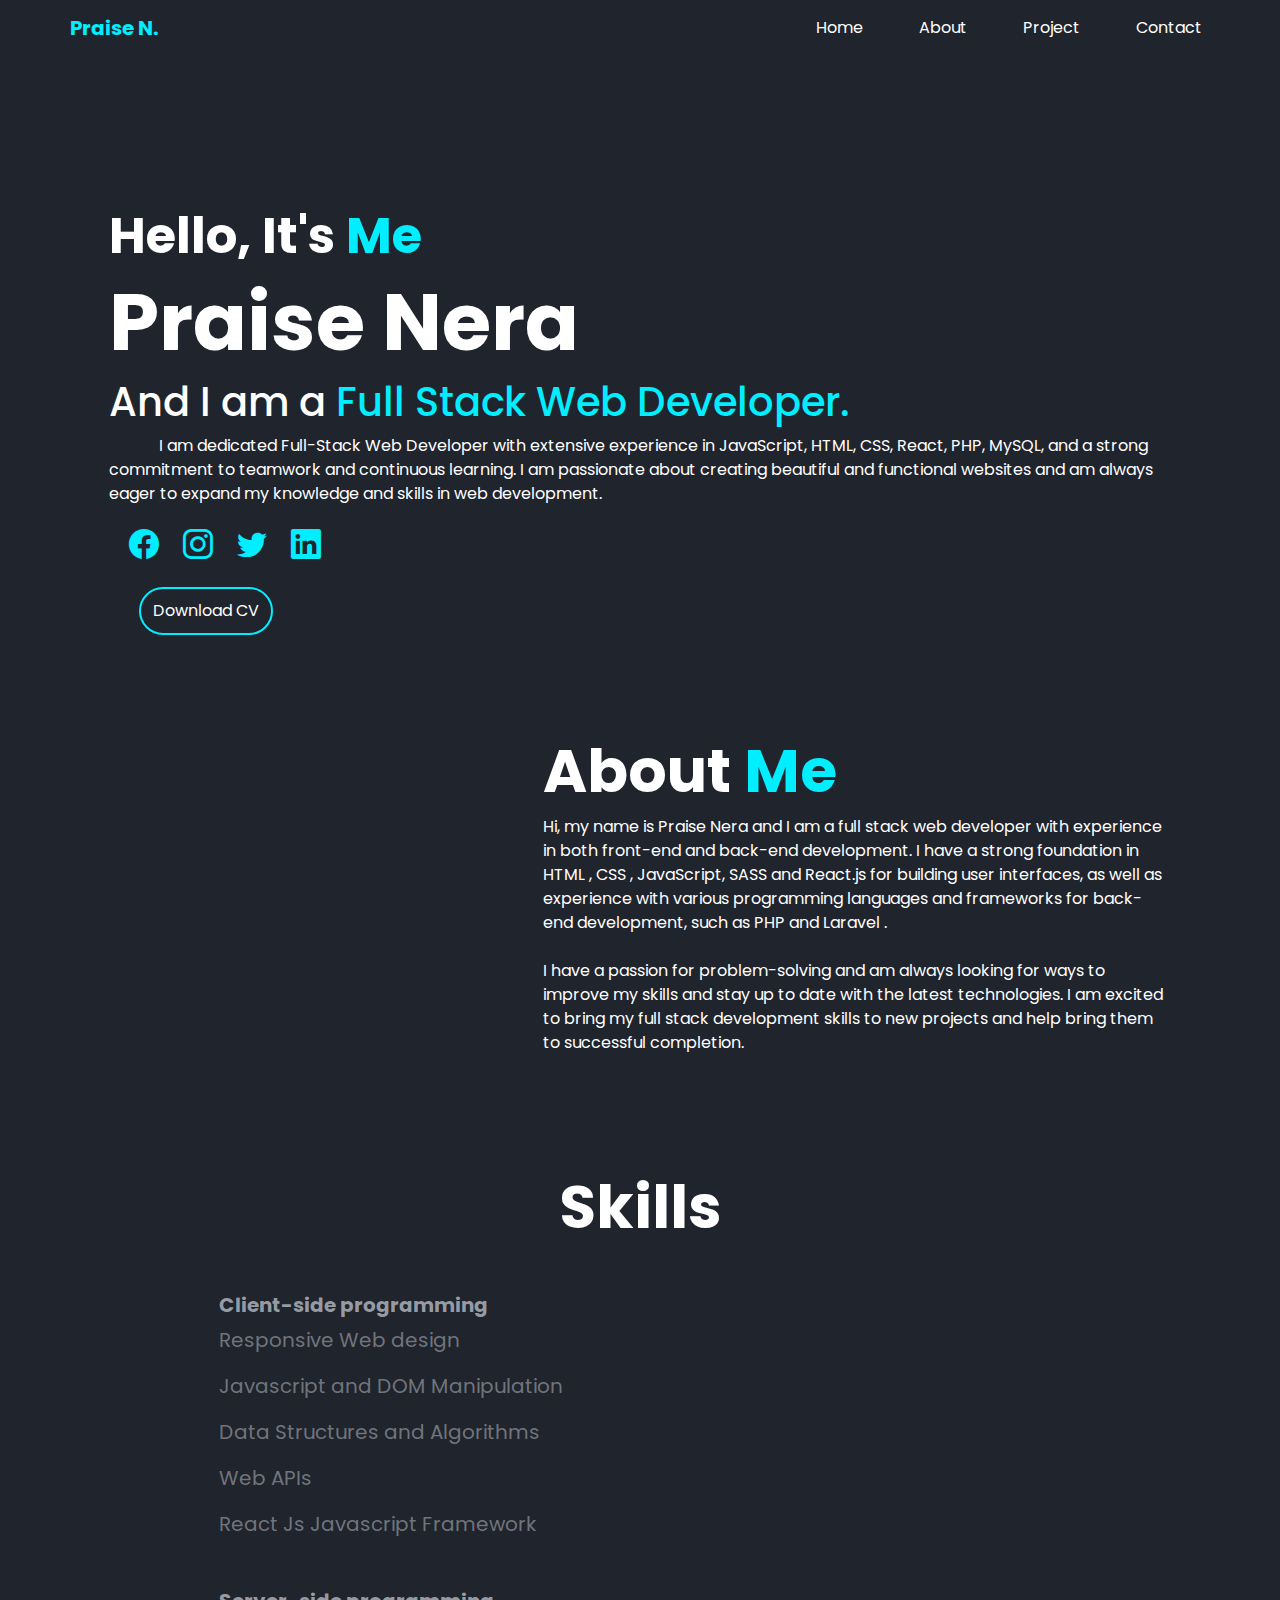
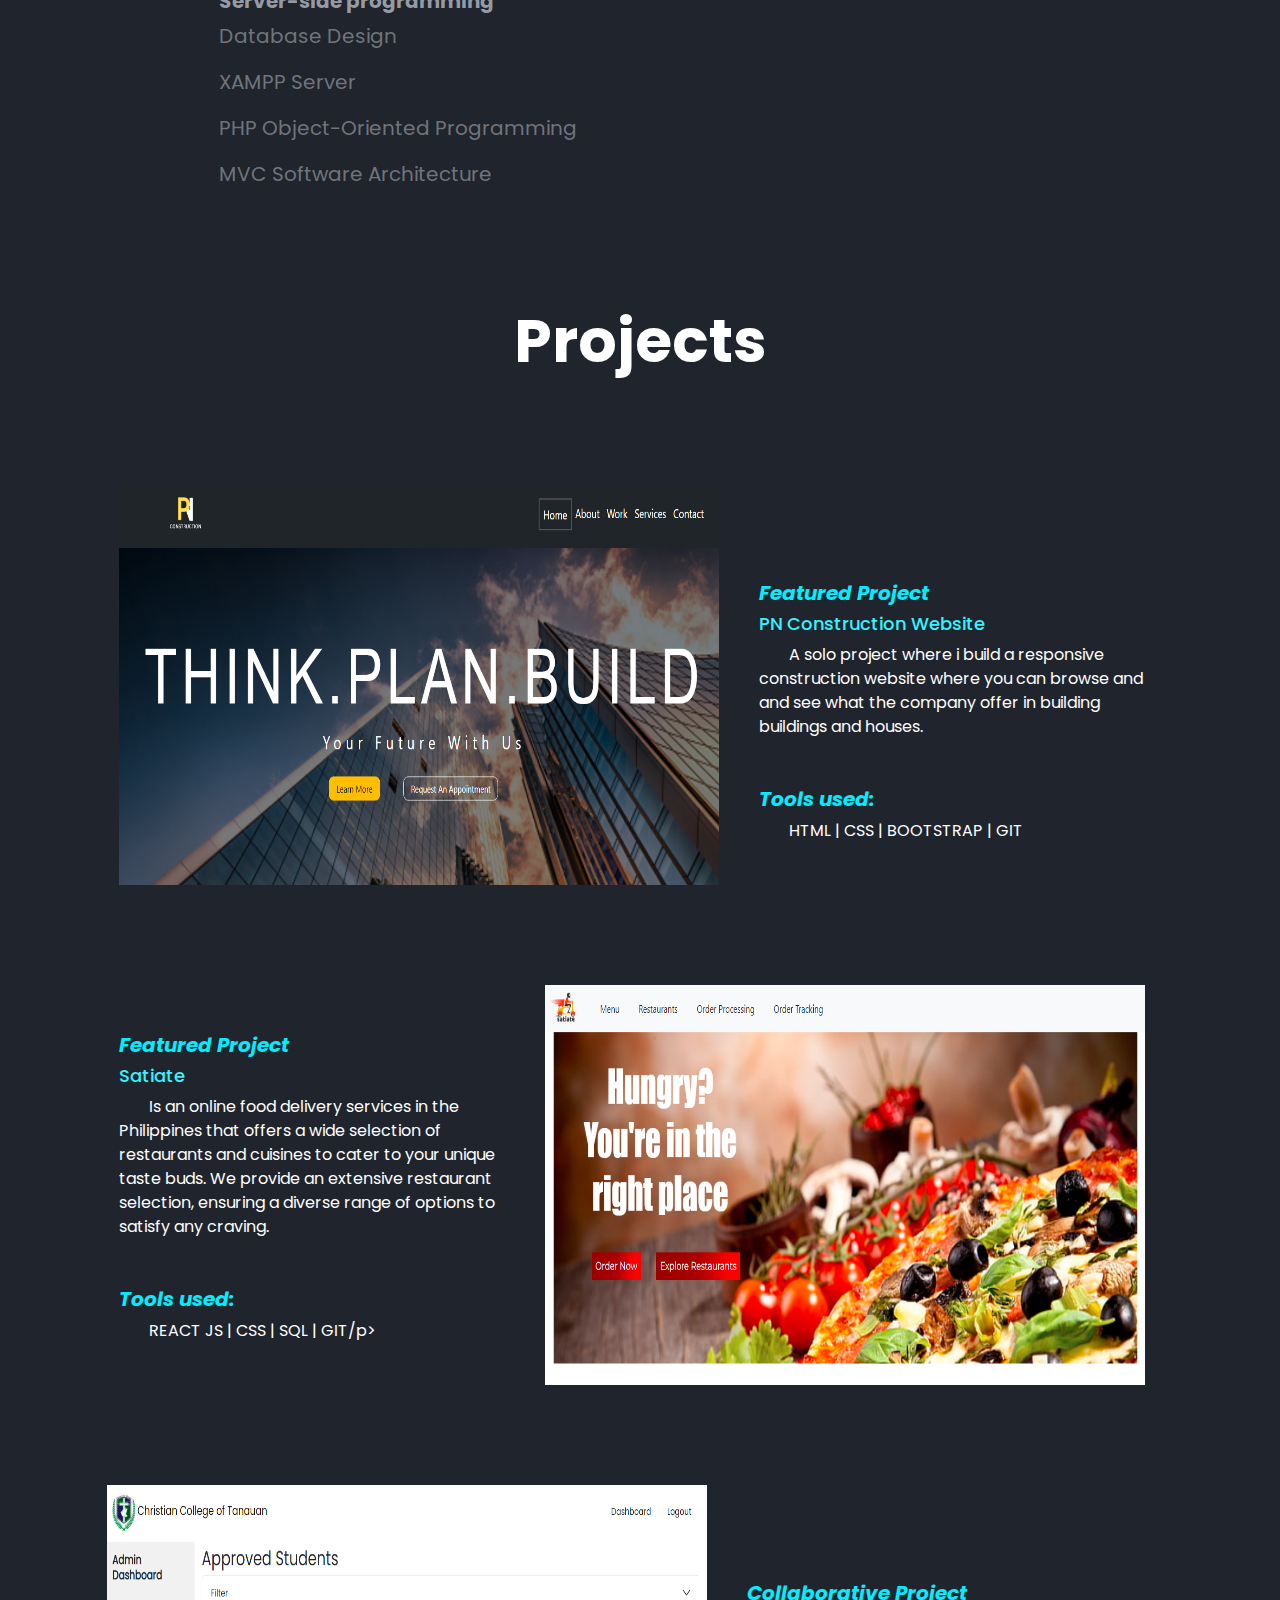
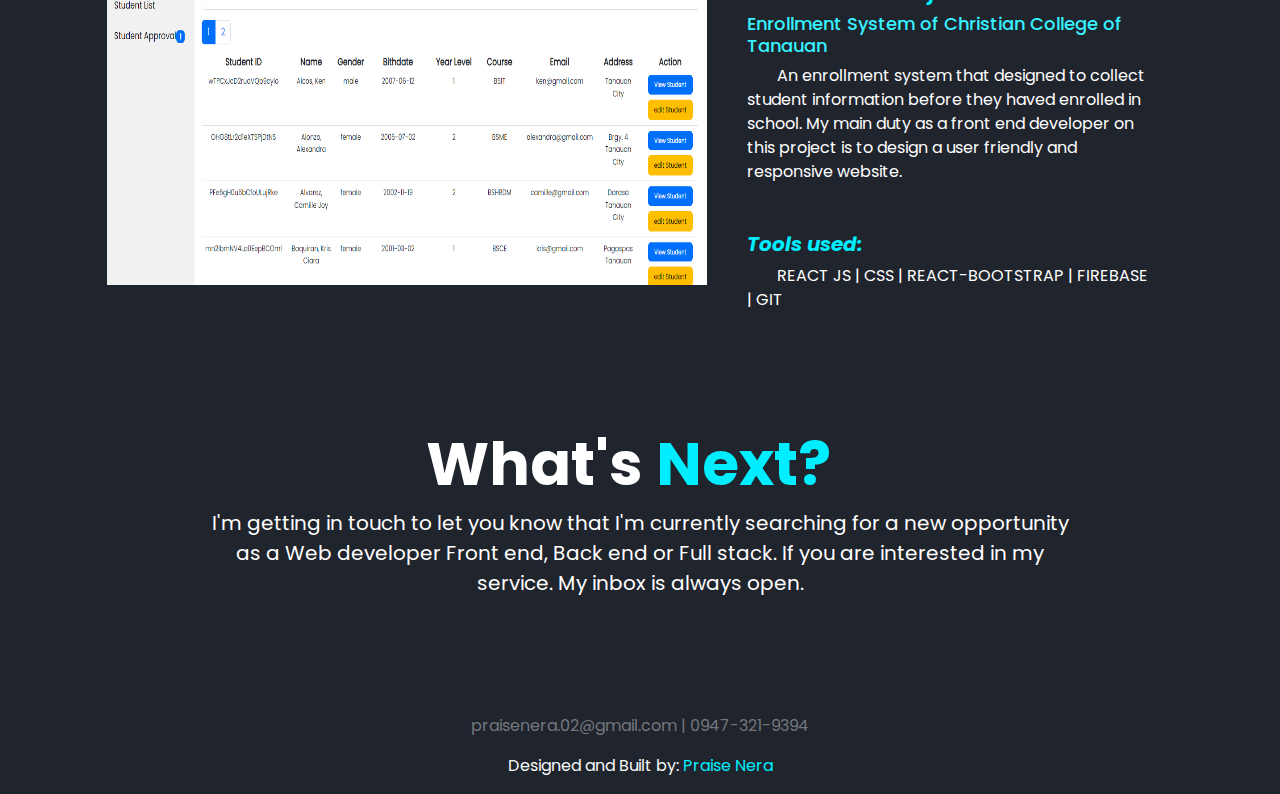
<file: index.html>
<!DOCTYPE html>
<html lang="en">
  <head>
    <meta charset="UTF-8" />
    <meta name="viewport" content="width=device-width, initial-scale=1.0" />
    <link
      rel="stylesheet"
      href="https://cdn.jsdelivr.net/npm/bootstrap@5.2.0/dist/css/bootstrap.min.css"
    />
    <link
      rel="stylesheet"
      href="https://cdn.jsdelivr.net/npm/bootstrap-icons@1.3.0/font/bootstrap-icons.css"
    />
    <link rel="preconnect" href="https://fonts.googleapis.com" />
    <link rel="preconnect" href="https://fonts.gstatic.com" crossorigin />
    <link
      href="https://fonts.googleapis.com/css2?family=Poppins&display=swap"
      rel="stylesheet"
    />
    <script src="https://ajax.googleapis.com/ajax/libs/jquery/3.6.0/jquery.min.js"></script>
    <script src="https://cdn.jsdelivr.net/npm/bootstrap@5.0.2/dist/js/bootstrap.bundle.min.js"></script>
    <link rel="stylesheet" href="style.css" />
    <script src="index.js"></script>
    <title>Praise Nera | Portfolio</title>
  </head>
  <body>
    <div class="container">
      <div class="row">
        <nav class="navbar navbar-expand-lg">
          <a class="navbar-brand" href="#"><span>Praise N.</span></a>
          <button
            class="navbar-toggler"
            type="button"
            data-toggle="collapse"
            data-target="#navbarNavAltMarkup"
            aria-controls="navbarNavAltMarkup"
            aria-expanded="false"
            aria-label="Toggle navigation"
          >
            <span class="navbar-toggler-icon"></span>
          </button>
          <div class="collapse navbar-collapse" id="navbarNavAltMarkup">
            <div class="navbar-nav ms-auto">
              <a class="nav-item nav-link pe-5" href="#home">Home</a>
              <a class="nav-item nav-link pe-5" href="#about">About</a>
              <a class="nav-item nav-link pe-5" href="#project">Project</a>
              <a class="nav-item nav-link" href="#contact">Contact</a>
            </div>
          </div>
        </nav>
      </div>
    </div>
    <div class="container-hero" id="home">
      <div class="row">
        <div class="col-lg-10 offset-1">
          <h3>Hello, It's <span> Me</span></h3>
          <h1>Praise Nera</h1>
          <h5>And I am a <span>Full Stack Web Developer.</span></h5>
          <p>
            I am dedicated Full-Stack Web Developer with extensive experience in
            JavaScript, HTML, CSS, React, PHP, MySQL, and a strong commitment to
            teamwork and continuous learning. I am passionate about creating
            beautiful and functional websites and am always eager to expand my
            knowledge and skills in web development.
          </p>
          <a
            href="https://www.facebook.com/profile.php?id=100008442061738"
            class="icon"
            ><i class="bi bi-facebook"></i
          ></a>
          <a href="https://www.instagram.com/praise.nera/" class="icon"
            ><i class="bi bi-instagram"></i
          ></a>
          <a href="https://twitter.com/PraiseNera" class="icon"
            ><i class="bi bi-twitter"></i
          ></a>
          <a
            href="https://www.linkedin.com/in/praise-nera-951ab7260?lipi=urn%3Ali%3Apage%3Ad_flagship3_profile_view_base_contact_details%3Bd2IN%2FBX9QX6ZkHHSFc33Qg%3D%3D"
            class="icon"
            ><i class="bi bi-linkedin"></i
          ></a>
          <br />
          <a
            href="https://drive.google.com/file/d/1rG_bNh3zxtDBlwERG6jmD8VtdHEvD_uc/view"
            class="btn"
            >Download CV</a
          >
        </div>
      </div>
    </div>

    <div class="container-about" id="about">
      <div class="row">
        <div class="col-lg-5"></div>
        <div class="col-lg-6">
          <h1>About <span>Me</span></h1>
          <p>
            Hi, my name is Praise Nera and I am a full stack web developer with
            experience in both front-end and back-end development. I have a
            strong foundation in HTML , CSS , JavaScript, SASS and React.js for
            building user interfaces, as well as experience with various
            programming languages and frameworks for back-end development, such
            as PHP and Laravel .
            <br /><br />I have a passion for problem-solving
            and am always looking for ways to improve my skills and stay up to
            date with the latest technologies. I am excited to bring my full
            stack development skills to new projects and help bring them to
            successful completion.
          </p>
        </div>
      </div>
    </div>

    <div class="container-skills">
      <div class="row">
        <div class="col-lg-12 col-sm-12">
          <h1 class="text-center">Skills</h1>
          <div class="col-lg-6 offset-1">
            <div class="container">
              <h5>Client-side programming</h5>
              <p>Responsive Web design</p>
              <p>Javascript and DOM Manipulation</p>
              <p>Data Structures and Algorithms</p>
              <p>Web APIs</p>
              <p>React Js Javascript Framework</p>
            </div>
            <div class="container">
              <h5>Server-side programming</h5>
              <p>Database Design</p>
              <p>XAMPP Server</p>
              <p>PHP Object-Oriented Programming</p>
              <p>MVC Software Architecture</p>
            </div>
          </div>
        </div>
      </div>
    </div>

    <div class="container-project" id="project">
      <div class="row">
        <div class="col-lg-12 text-center">
          <h1>Projects</h1>
        </div>
      </div>
    </div>
    <div class="container-proj">
      <div class="row col-lg-12 offset-1 mp">
        <div class="col-lg-6">
          <a href="https://praisenera.github.io/MP1/">
            <img src="img/mp1.PNG" class="mp1"
          /></a>
        </div>
        <div class="col-lg-4 mt-5">
          <h5 class="mt-5"><i>Featured Project</i></h5>
          <h6>PN Construction Website</h6>
          <p>
            A solo project where i build a responsive construction website where
            you can browse and and see what the company offer in building
            buildings and houses.
          </p>
          <h5 class="mt-5"><i>Tools used: </i></h5>
          <p>HTML | CSS | BOOTSTRAP | GIT</p>
          <!-- <h5><i>Tools used: </i></h5>
          <img src="img/html.png" class="tool" alt="html" />
          <img src="img/css.png" class="tool" alt="css" /> -->
        </div>
      </div>
      <div class="row col-lg-12 offset-1 mp">
        <div class="col-lg-4">
          <h5 class="mt-5"><i>Featured Project</i></h5>
          <h6>Satiate</h6>
          <p>
            Is an online food delivery services in the Philippines that offers a
            wide selection of restaurants and cuisines to cater to your unique
            taste buds. We provide an extensive restaurant selection, ensuring a
            diverse range of options to satisfy any craving.
          </p>
          <h5 class="mt-5"><i>Tools used: </i></h5>
          <p>REACT JS | CSS | SQL | GIT/p></p>
        </div>

        <div class="col-lg-6">
          <img src="img/mp2.PNG" alt="mp2" class="mp2" />
        </div>
      </div>
      <div class="row col-lg-12 cap">
        <div class="col-lg-6 col-md-6 col-sm-12 offset-1">
          <a href="https://praisenera.github.io/admin/"
            ><img src="img/capstone.PNG" alt="caps" class="capstone"
          /></a>
        </div>
        <div class="col-lg-4 mt-5">
          <h5 class="mt-5"><i>Collaborative Project</i></h5>
          <h6>Enrollment System of Christian College of Tanauan</h6>
          <p>
            An enrollment system that designed to collect student information
            before they haved enrolled in school. My main duty as a front end
            developer on this project is to design a user friendly and responsive website.
          </p>
          <h5 class="mt-5"><i>Tools used: </i></h5>
          <p>REACT JS | CSS | REACT-BOOTSTRAP | FIREBASE | GIT</p>
        </div>
      </div>
    </div>
    <div class="container-next text-center">
      <div class="row col-lg-12">
        <h1>What's <span>Next?</span></h1>
      </div>
      <div class="container-net">
        <p>
          I'm getting in touch to let you know that I'm currently searching for
          a new opportunity as a Web developer Front end, Back end or Full
          stack. If you are interested in my service. My inbox is always open.
        </p>
      </div>
    </div>
    </div>
    <footer>
      <div class="container-footer" id="contact">
        <div class="row text-center">
          <p>praisenera.02@gmail.com | 0947-321-9394</p>
          <p class="text-light">Designed and Built by: <span>Praise Nera</span></p>
        </div>
      </div>
    </footer>
  </body>
</html>
</file>
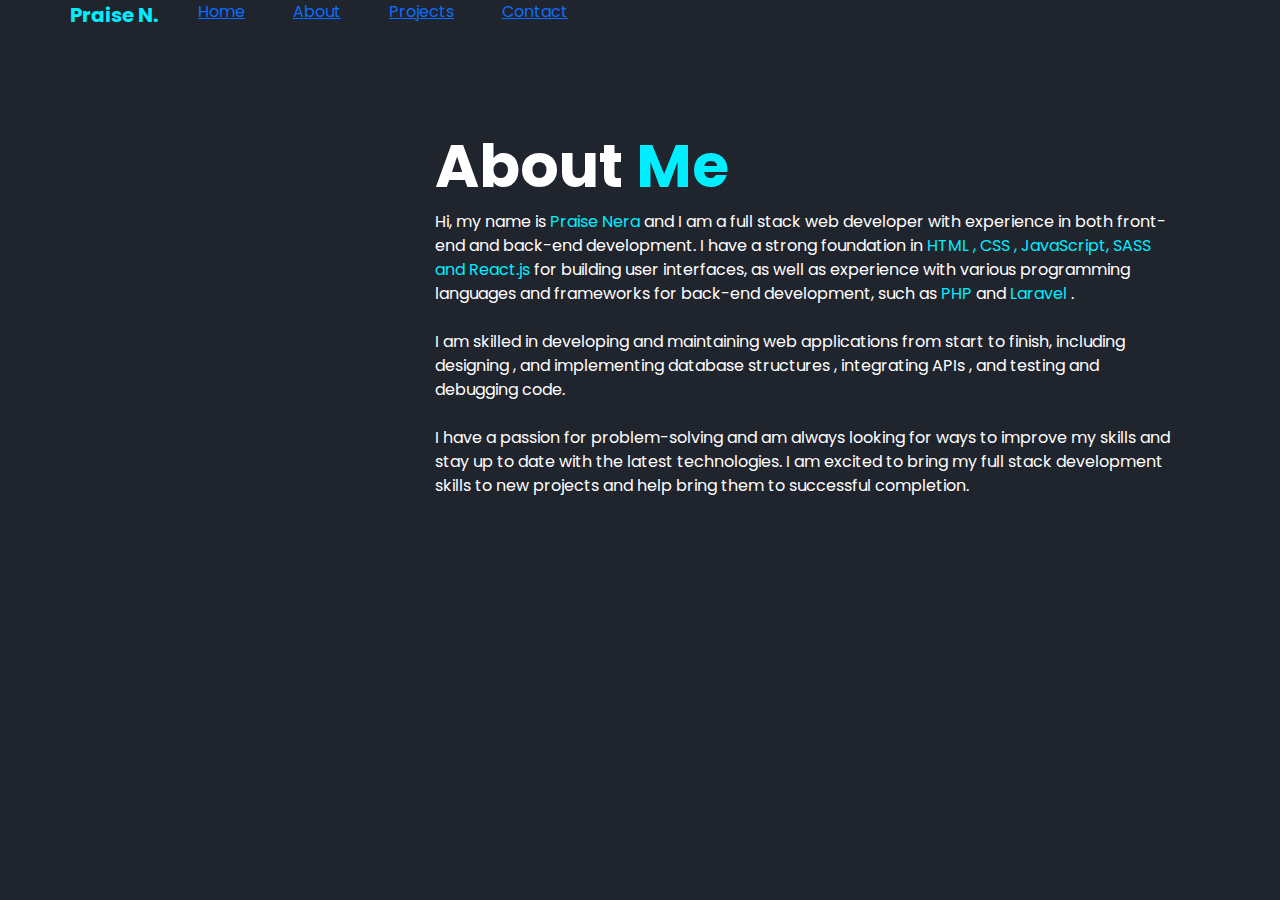
<file: about.html>
<!DOCTYPE html>
<html lang="en">
  <head>
    <meta charset="UTF-8" />
    <meta name="viewport" content="width=device-width, initial-scale=1.0" />
    <link
      rel="stylesheet"
      href="https://cdn.jsdelivr.net/npm/bootstrap@5.2.0/dist/css/bootstrap.min.css"
    />
    <link
      rel="stylesheet"
      href="https://cdn.jsdelivr.net/npm/bootstrap-icons@1.3.0/font/bootstrap-icons.css"
    />
    <link rel="preconnect" href="https://fonts.googleapis.com" />
    <link rel="preconnect" href="https://fonts.gstatic.com" crossorigin />
    <link
      href="https://fonts.googleapis.com/css2?family=Poppins&display=swap"
      rel="stylesheet"
    />
    <script src="https://ajax.googleapis.com/ajax/libs/jquery/3.6.0/jquery.min.js"></script>
    <script src="https://cdn.jsdelivr.net/npm/bootstrap@5.0.2/dist/js/bootstrap.bundle.min.js"></script>
    <link rel="stylesheet" href="style.css" />
    <title>Document</title>
  </head>
  <body>
    <div class="container">
      <div class="row col-lg-6">
        <div class="nav">
          <div class="navbar-brand">Praise N.</div>
          <div class="nav-item ms-auto pe-5">
            <a href="index.html">Home</a>
          </div>
          <div class="nav-item pe-5">
            <a href="#about" class="active">About</a>
          </div>
          <div class="nav-item pe-5">
            <a href="#project">Projects</a>
          </div>
          <div class="nav-item pe-5">
            <a href="#contact">Contact</a>
          </div>
        </div>
      </div>
    </div>
    <div class="container-about" id="about">
      <div class="row">
        <div class="col-lg-4"></div>
        <div class="col-lg-7">
          <h1>About <span>Me</span></h1>
          <p>
            Hi, my name is <span>Praise Nera</span> and I am a full stack web
            developer with experience in both front-end and back-end
            development. I have a strong foundation in
            <span>HTML , CSS , JavaScript, SASS and React.js</span> for building
            user interfaces, as well as experience with various programming
            languages and frameworks for back-end development, such as
            <span>PHP</span> and <span>Laravel</span> . <br /><br />I am skilled
            in developing and maintaining web applications from start to finish,
            including designing , and implementing database structures ,
            integrating APIs , and testing and debugging code. <br /><br />I
            have a passion for problem-solving and am always looking for ways to
            improve my skills and stay up to date with the latest technologies.
            I am excited to bring my full stack development skills to new
            projects and help bring them to successful completion.
          </p>
        </div>
      </div>
    </div>
  </body>
</html>
</file>
<file: style.css>
* {
  margin: 0px;
  padding: 0px;
  box-sizing: border-box;
  border: none;
  outline: none;
  scroll-behavior: smooth;
  font-family: "Poppins", sans-serif;
}
/* html {
  scroll-behavior: smooth;
} */
body {
  background-color: #1f242d;
  color: white;
}
nav {
  padding-top: 20px;
  position: fixed;
  background: #1f242d;
}
.navbar-brand {
  font-size: 20px;
  font-weight: bold;
  color: #0ef;
}
span {
  color: #0ef;
}
.nav-item {
  text-decoration: none;
  color: white;
}
.nav-item:hover,
.nav-item.active {
  color: #0ef;
}
.container-hero {
  display: flex;
  justify-content: center;
  align-items: center;
  margin-top: 150px;
}
.container-hero h3 {
  font-weight: bold;
  font-size: 50px;
}
.container-hero h1 {
  font-size: 80px;
  font-weight: bolder;
}
.container-hero h5 {
  font-size: 40px;
}
.container-hero p {
  text-indent: 50px;
}
.bi {
  color: #0ef;
  display: inline;
  font-size: 30px;
  padding-left: 20px;
}
.bi-linkedin {
  padding-right: 30px;
}
.container-hero a:hover:icon {
  border: 5px solid #0ef;
  box-shadow: 0 0 15px #0ef;
  transition: all 0.5s ease;
}
.container-hero .active {
  color: #0ef;
}

.container-hero a:hover .bi {
  color: #0ef;
  text-shadow: 0 0 15px #0ef;
  transition: all 0.5s ease;
}
.container-hero .btn {
  margin-top: 20px;
  margin-left: 30px;
  color: white;
  line-height: 2;
  border-radius: 50px;
  /* background-color: #0ef; */
  border: 2px solid #0ef;
}
.container-hero .btn:hover,
.container-hero .btn:focus {
  box-shadow: 0 12px 16px 0 rgba(0, 238, 255),
    0 17px 50px 0 rgba(0, 238, 255, 0.19);
  transform: translateY(-0.25em);
}
.container-about {
  scroll-snap-type: proximity;
}
.container-about h1 {
  font-weight: bold;
  font-size: 60px;
  margin-top: 100px;
}
.container-skills h1 {
  font-weight: bold;
  font-size: 60px;
  margin-top: 100px;
}
.container-skills .container {
  margin-left: 200px;
  margin-top: 50px;
}
.container-skills h5 {
  color: #999ea7fd;
  font-weight: bold;
}
.container-skills p {
  color: #8c8f96c5;
  font-size: 20px;
}
.container-project {
  padding-top: 100px;
  margin-bottom: 50px;
}
.container-project h1 {
  font-weight: bold;
  font-size: 60px;
}
.container-proj {
  margin-bottom: 100px;
}
.container-proj h5 {
  font-weight: bold;
  color: #0ef;
}
.container-proj p {
  text-indent: 30px;
}
.container-proj .mp1 {
  width: 600px;
  height: 400px;
}
.container-proj .tool {
  width: 100px;
}
.container-proj h6 {
  font-size: 18px;
  color: rgb(55, 242, 255);
}
.container-proj .mp2 {
  width: 600px;
  height: 400px;
}
.container-proj .mp {
  margin-top: 100px;
}
.container-proj .cap {
  margin-top: 100px;
}
.container-proj .capstone {
  width: 600px;
  height: 400px;
}

img:hover {
  box-shadow: 0 12px 16px 0 rgba(0, 238, 255),
    0 17px 50px 0 rgba(0, 238, 255, 0.19);
  transform: translateY(-0.25em);
}
.container-footer {
  color: #909397c5;
}
.container-next {
  margin-top: 100px;
  margin-bottom: 100px;
}
.container-next h1 {
  font-weight: bold;
  font-size: 60px;
}
.container-net {
  display: flex;
  align-items: center;
  justify-content: center;
  margin-left: 200px;
  margin-right: 200px;
}
.container-net p {
  font-size: 20px;
}
@media (min-width: 576px) {
  .container-skills .container {
    margin-left: 100px;
  }
  .container-proj img {
    width: 200px;
  }
}
@media (min-width: 768px) {
  .container-proj img {
    width: 300px;
    height: 150px;
  }
}
</file>
